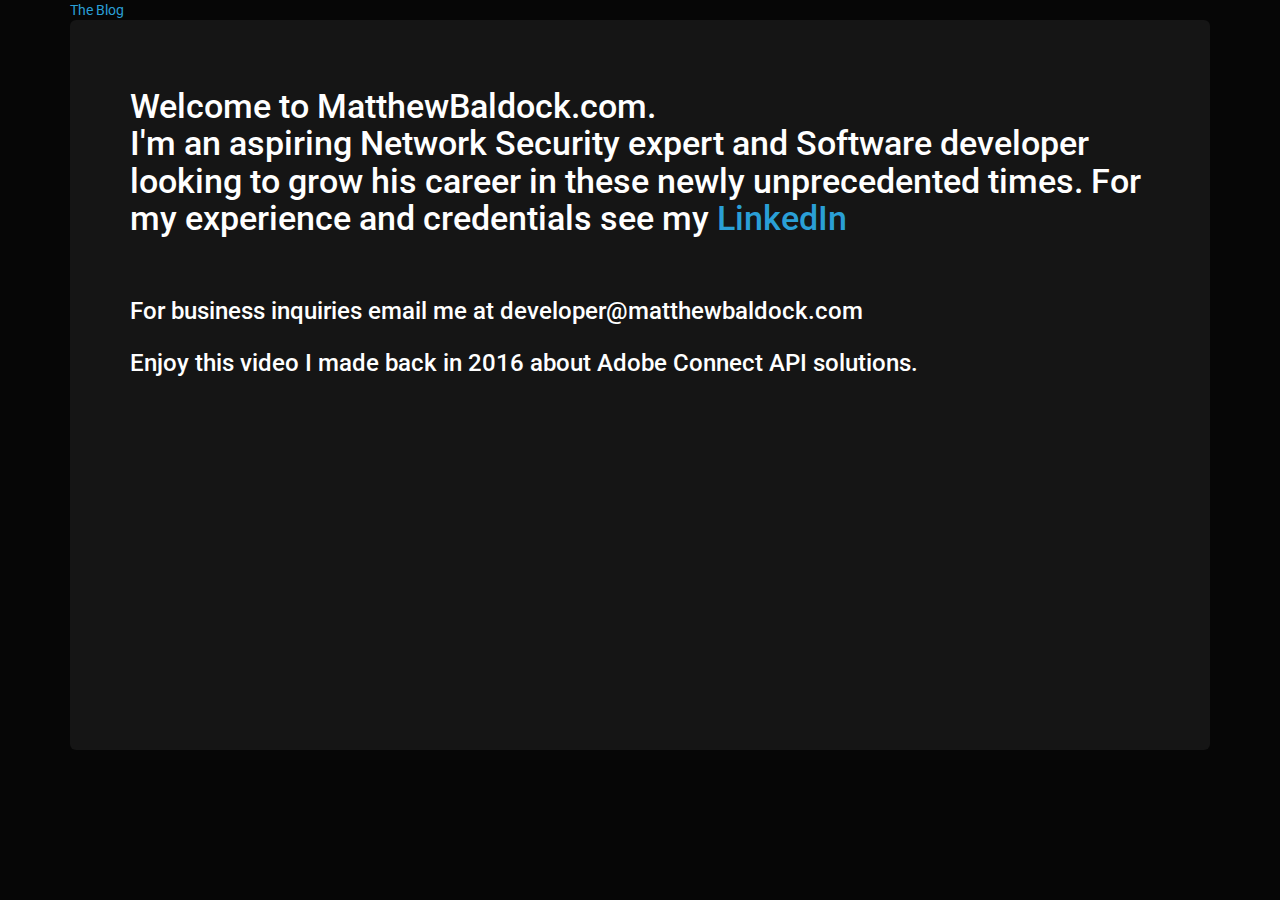
<file: index.html>
<html>
<head>

<link href="bootstrap-theme.css" rel="stylesheet">
<link href="bootstrap-theme.min.css" rel="stylesheet">
<link href="bootstrap.css" rel="stylesheet">
<link href="bootstrap.min.css" rel="stylesheet">
<style>
dt 
{
color:White;
}
</style>
<title>
Matthew Baldock
</title>
<!-- Global site tag (gtag.js) - Google Analytics -->
<script async src="https://www.googletagmanager.com/gtag/js?id=UA-58312314-1"></script>
<script>
  window.dataLayer = window.dataLayer || [];
  function gtag(){dataLayer.push(arguments);}
  gtag('js', new Date());

  gtag('config', 'UA-58312314-1');
</script>

</head>
<body>
	<div class="container">
<a href="/blog">The Blog</a>
		<div class="jumbotron">
		 
            <h3>Welcome to MatthewBaldock.com. <br>I'm an aspiring Network Security expert and Software developer looking to grow his career in these newly unprecedented times. For my experience and credentials see my <a href="https://www.linkedin.com/in/matthewbaldock" target="_blank">LinkedIn</a></h3>
<br>
<br>
<h4> For business inquiries email me at developer@matthewbaldock.com
<br>
<br>
Enjoy this video I made back in 2016 about Adobe Connect API solutions.
</h4>
<iframe width="560" height="315" src="https://www.youtube.com/embed/n7BZXUt6Zsg" frameborder="0" allow="accelerometer; encrypted-media; gyroscope; picture-in-picture" allowfullscreen></iframe>
	
			

		</div>
    </div>
		  
 <script src="jquery-1.11.1.min.js"></script>
 <script src="bootstrap.js"></script>
 <script src="bootstrap.min.js"></script>
</body>
</html>
</file>
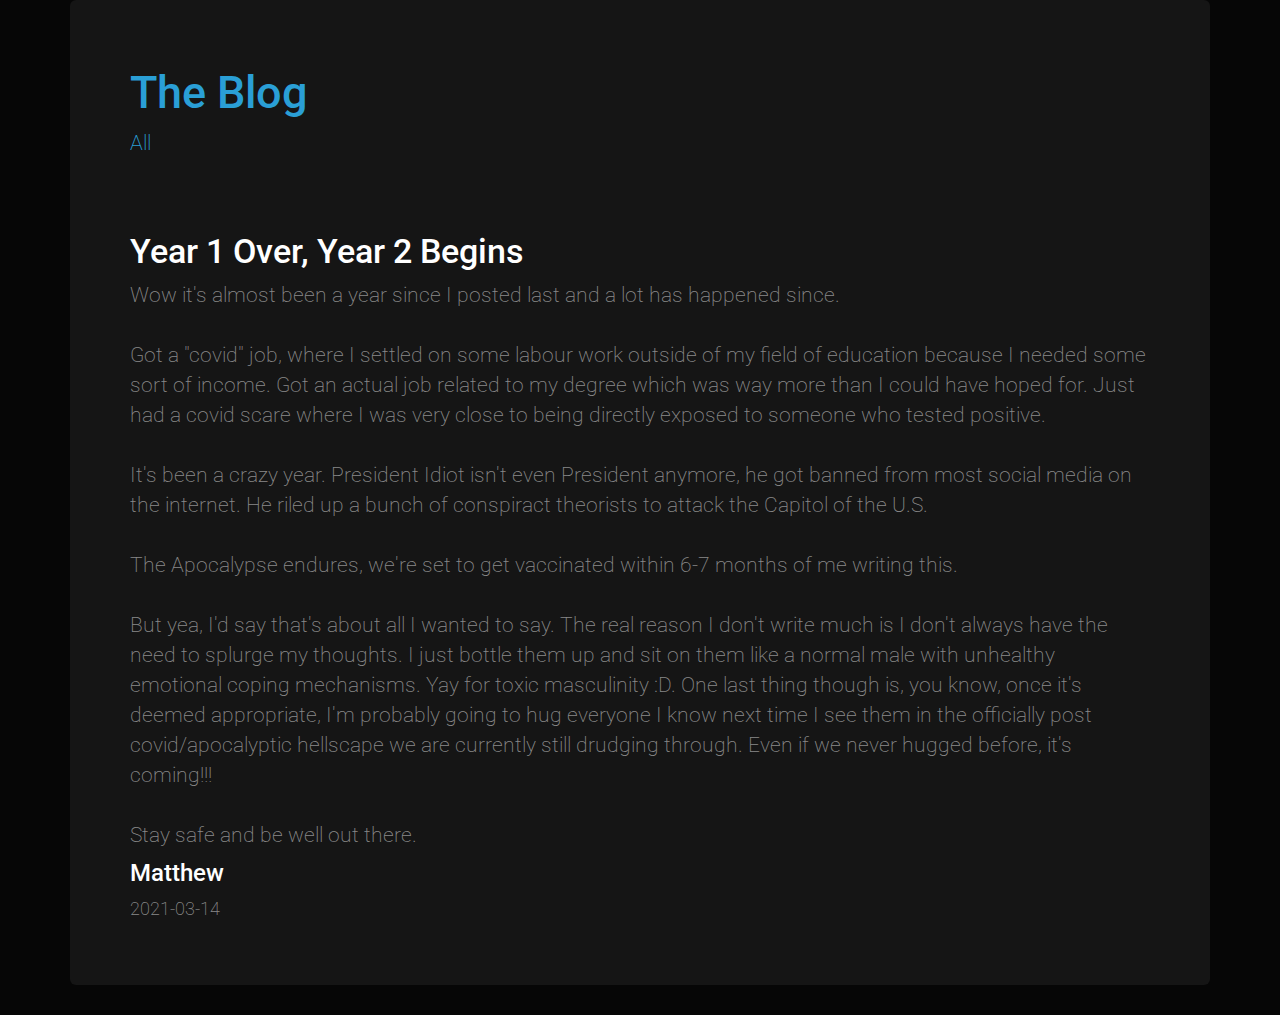
<file: blog/index.html>
<html>
<head>

<link href="../bootstrap-theme.css" rel="stylesheet">
<link href="../bootstrap-theme.min.css" rel="stylesheet">
<link href="../bootstrap.css" rel="stylesheet">
<link href="../bootstrap.min.css" rel="stylesheet">
<style>
dt 
{
color:White;
}
</style>
<title>
Matthew Baldock
</title>

</head>
<body>
	<div class="container">
		<div class="jumbotron">
		 
            <h2><a href="/blog/">The Blog</a></h2> <p><a href="all.html"> All</a></p>
<br>
<br>
	
		
		<p id=post></p>
		</div>
    </div>
		  
 <script src="../jquery-1.11.1.min.js"></script>
 <script src="../bootstrap.js"></script>
 <script src="../bootstrap.min.js"></script>
<script>
	
$.getJSON("posts.json",function(json){
$("#post").load($(json)[0].date+'.txt');
});

</script>
</body>
</html>
</file>
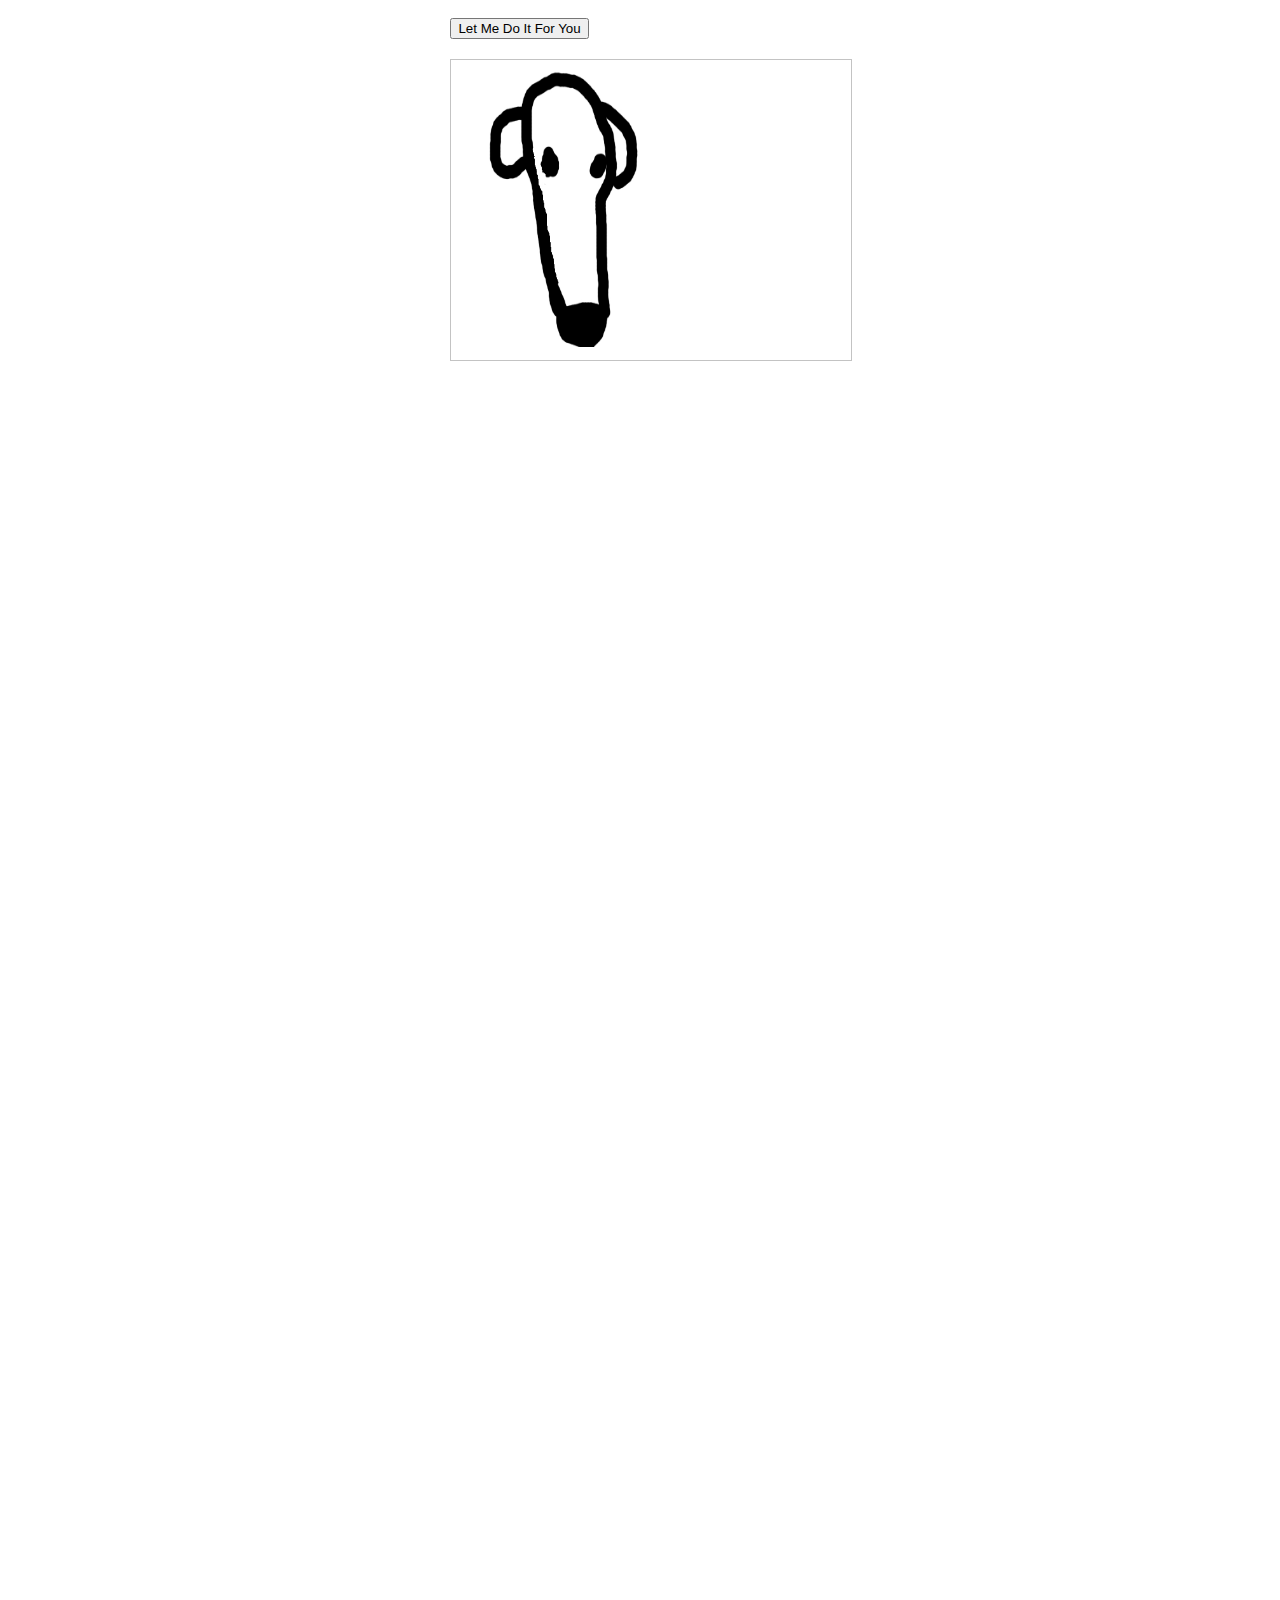
<file: letmedoitforyou/index.html>
<html>
<style>
body {
  height: 11000px;
}

#letmedoitforyou,#borzoi {
  margin: auto;
  width: 30%;
  padding: 10px;
}

</style>
<body>

<audio id="myAudio">
  <source src="letmedoitforyou.mp3" type="audio/mpeg">
</audio>
<div id="letmedoitforyou">
<button onclick="myfunction()"> Let Me Do It For You </button>

</div>
<img id="scream" width="220" height="277"
src="borzoi.jpg" alt="The Scream" hidden>
<div id="borzoi">
<canvas id="myCanvas" width="400" height="300"
style="border:1px solid #c3c3c3;">
Your browser does not support the canvas element.
</canvas>


</div>

<script>
window.onbeforeunload = function () {
  window.scrollTo(0, 0);
}
window.onload = function() {
    var canvas = document.getElementById("myCanvas");
    var ctx = canvas.getContext("2d");
    var img = document.getElementById("scream");
   ctx.drawImage(img, 10, 10 , 220, 277);
};
function myfunction(){

	window.scrollTo(0,0);

	document.getElementById("myAudio").play();
	const myTime = setTimeout(goface,2900);
	const myTimeout = setTimeout(myGreeting, 3000);
	function goface()
	{
		intervalOne = setInterval(extend,10);
		var canvas = document.getElementById("myCanvas");
		var ctx = canvas.getContext("2d");
		var img = document.getElementById("scream");
		var height = 277;
		ctx.drawImage(img, 10, 10 , 220, height);
		function extend()
		{
			height +=10;
			document.getElementById("myCanvas").height+=10;
			ctx.drawImage(img, 10, 10 , 220, height);
			if( window.scrollY >= 10000)
			{
				clearInterval(intervalOne);
			}
		}
		
	}
	function myGreeting() {
	
		intervalTwo = setInterval(displayHello, 10);

		function displayHello() {
			window.scrollBy(0, 10);
			if( window.scrollY >= 10000)
			{
				clearInterval(intervalTwo);
			}
		}
		
	}
	
}
</script>

</body>
</html>
</file>
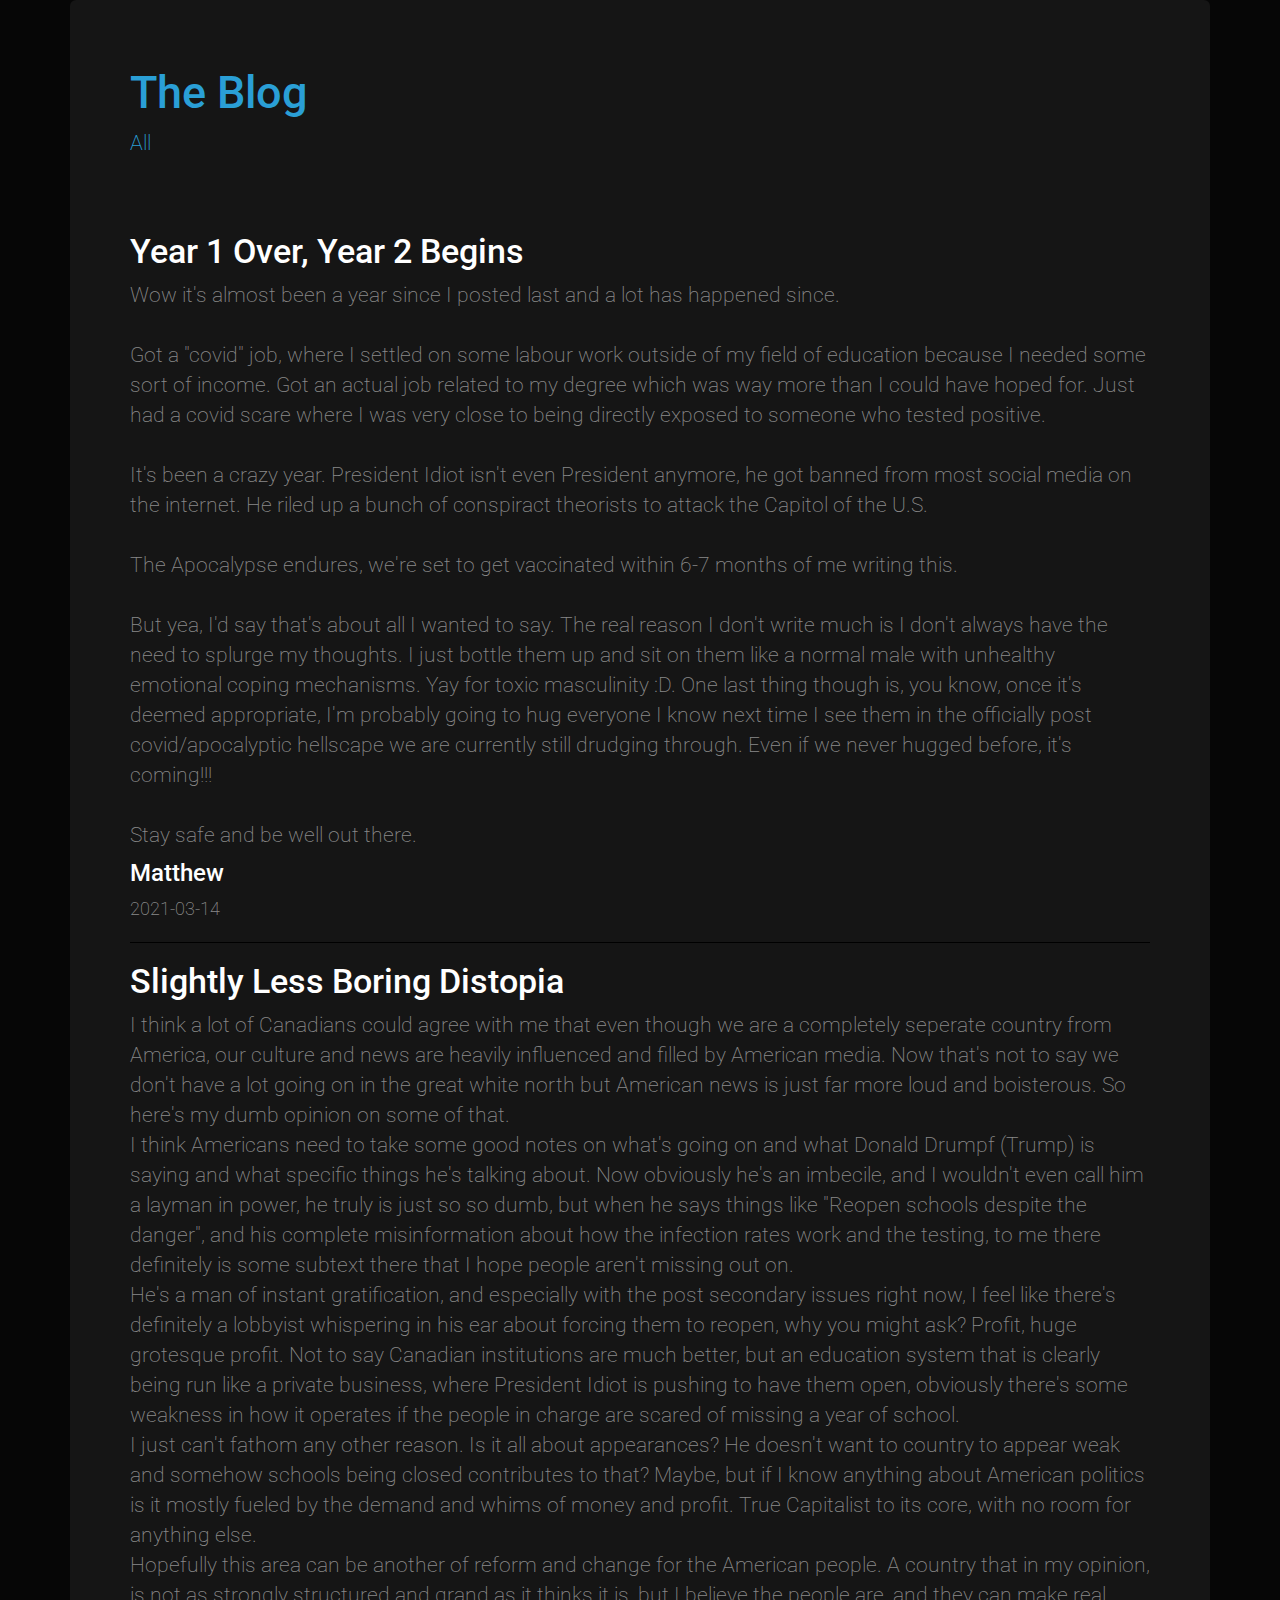
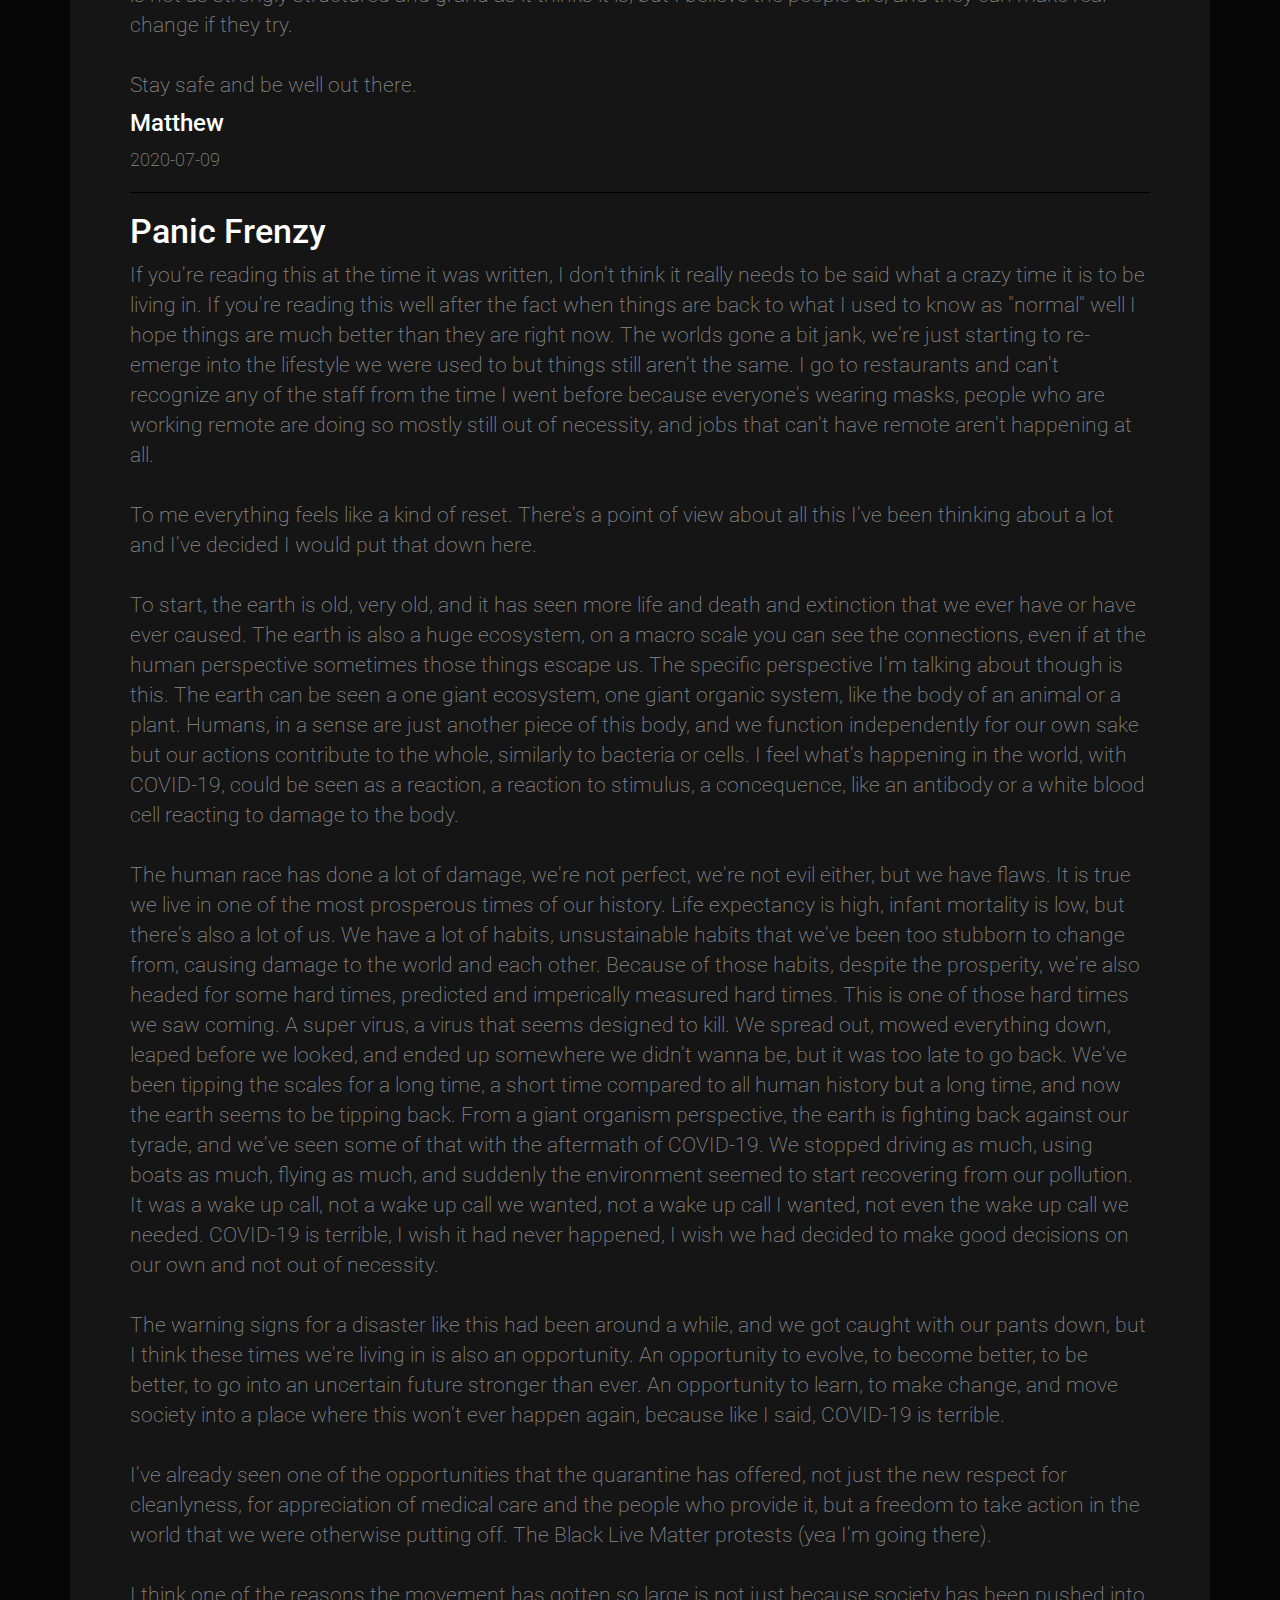
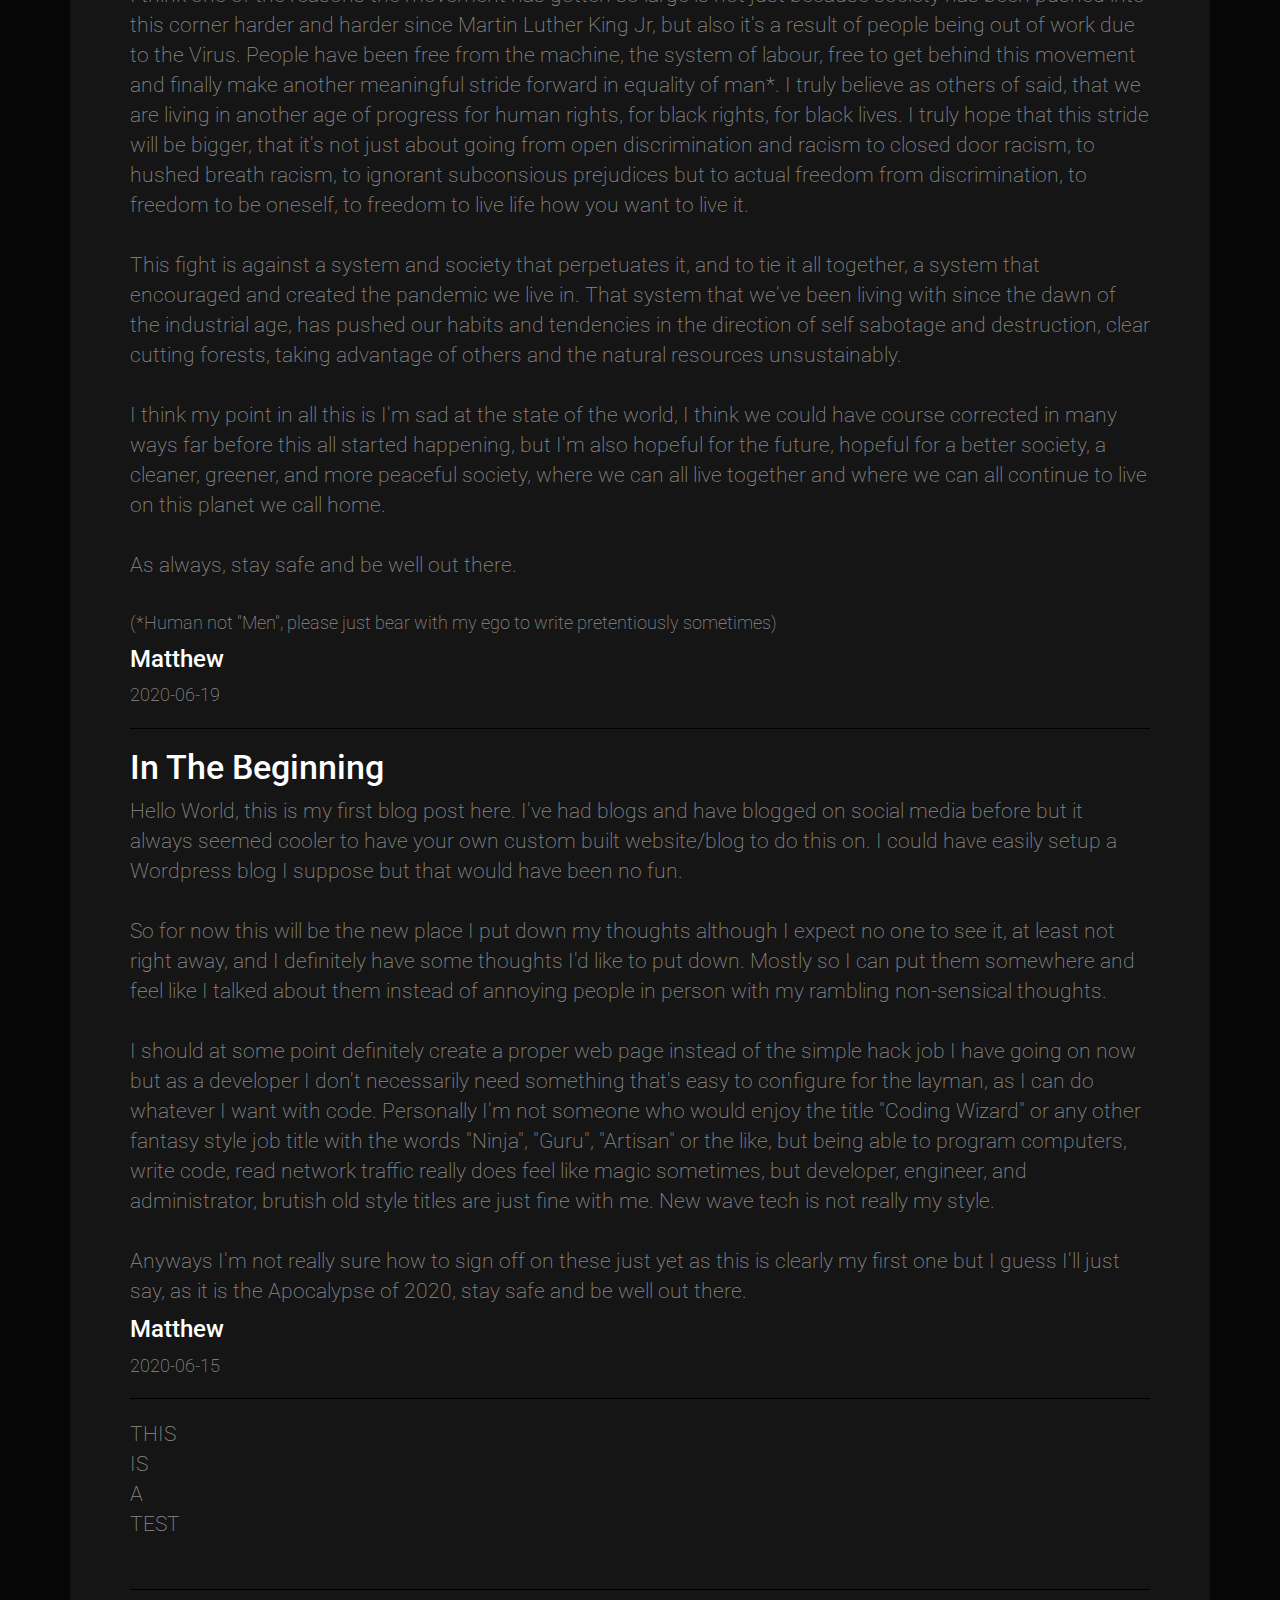
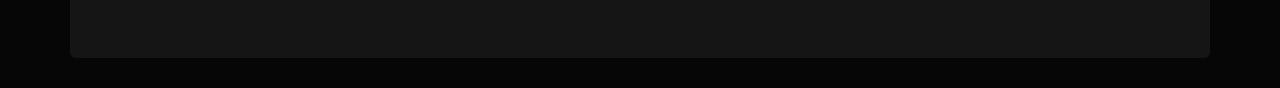
<file: blog/all.html>
<html>
<head>

<link href="../bootstrap-theme.css" rel="stylesheet">
<link href="../bootstrap-theme.min.css" rel="stylesheet">
<link href="../bootstrap.css" rel="stylesheet">
<link href="../bootstrap.min.css" rel="stylesheet">
<style>
dt 
{
color:White;
}
</style>
<title>
Matthew Baldock
</title>

</head>
<body>
	<div class="container">
		<div class="jumbotron">
		 
            <h2><a href="/blog/">The Blog</a></h2><p><a href="all.html"> All</a></p>
<br>
<br>
	
		
		<p id=post></p>
		</div>
    </div>
		  
 <script src="../jquery-1.11.1.min.js"></script>
 <script src="../bootstrap.js"></script>
 <script src="../bootstrap.min.js"></script>
<script>
$.getJSON("posts.json",function(json){

    $.each(json,function(key,val){
	var next = key+1;
	if(key ==0)
	{
		$("#post").load(val.date+'.txt');
		$("#post").after("<hr> <p id=post"+next+"></p>");
	}
	else
	{
		$("#post"+key).load(val.date+'.txt');
		$("#post"+key).after("<hr> <p id=post"+next+"></p>");
	}
});
});
</script>
</body>
</html>
</file>
